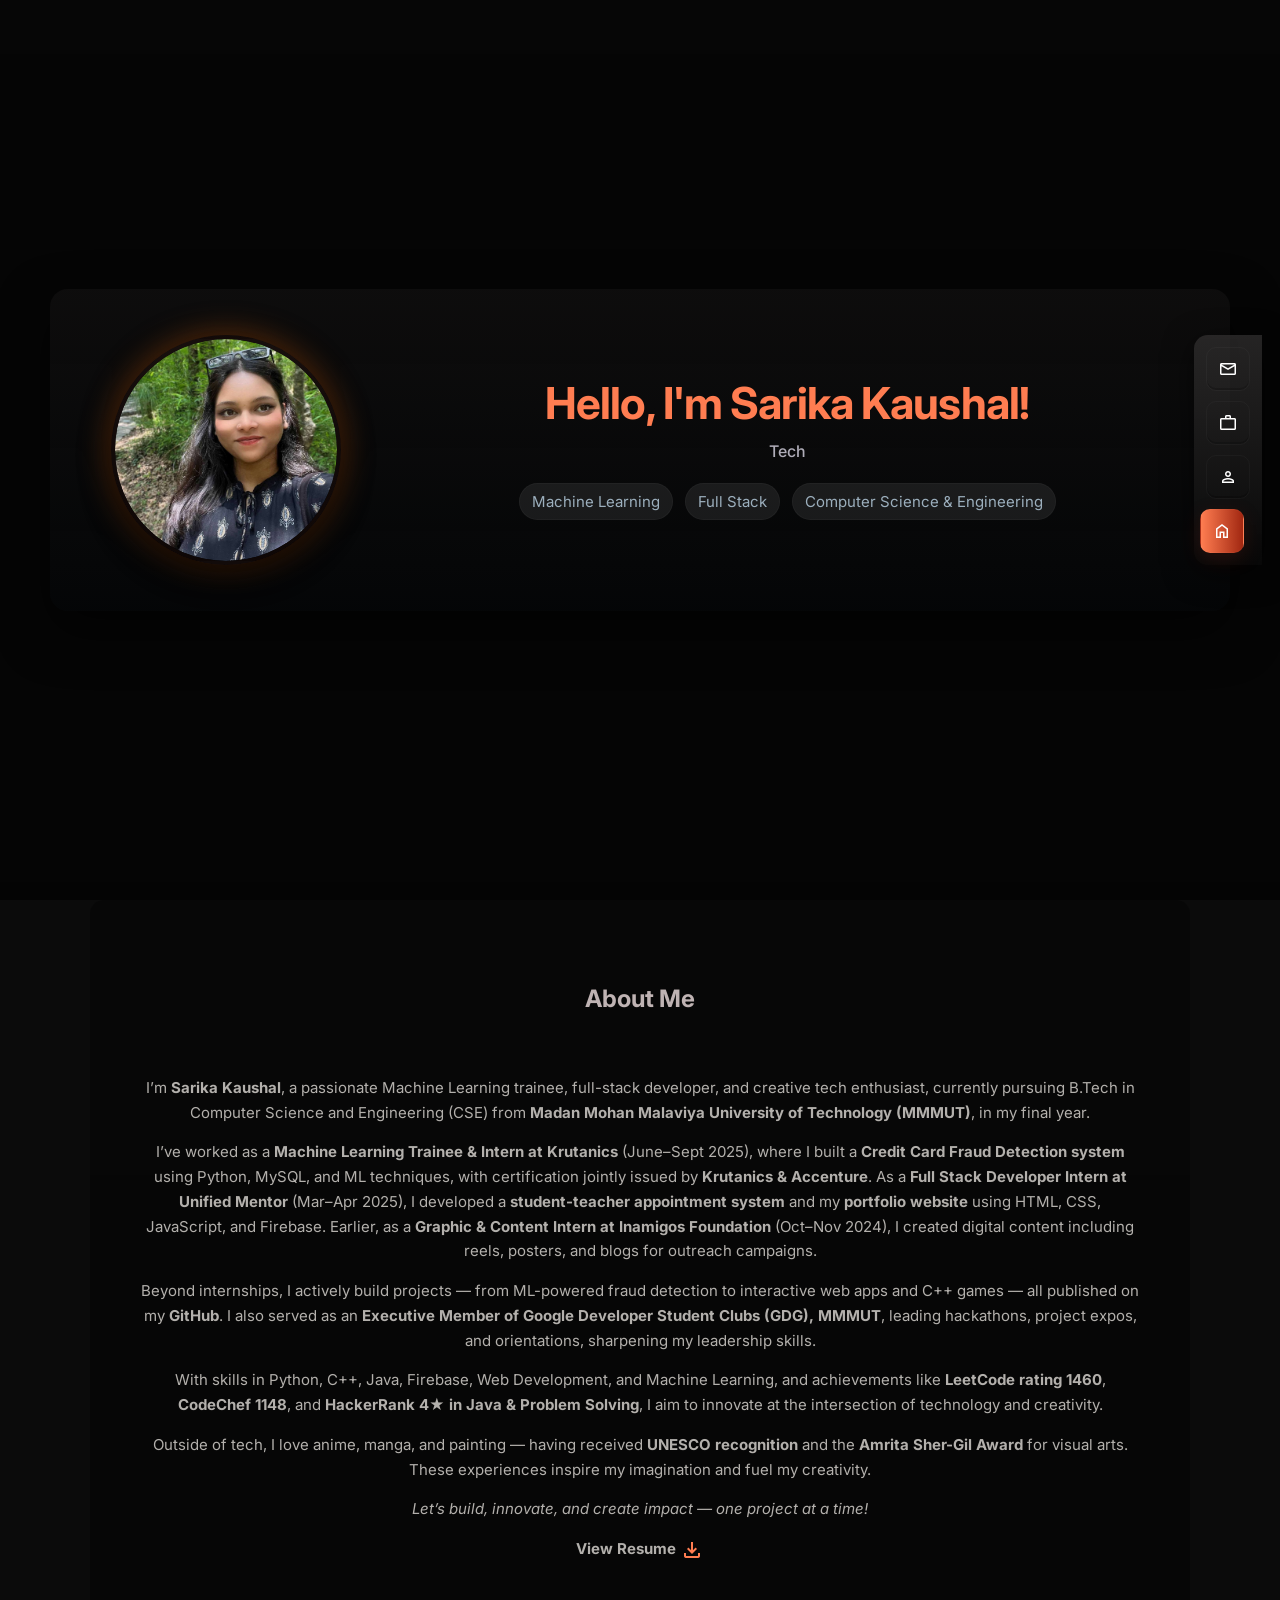
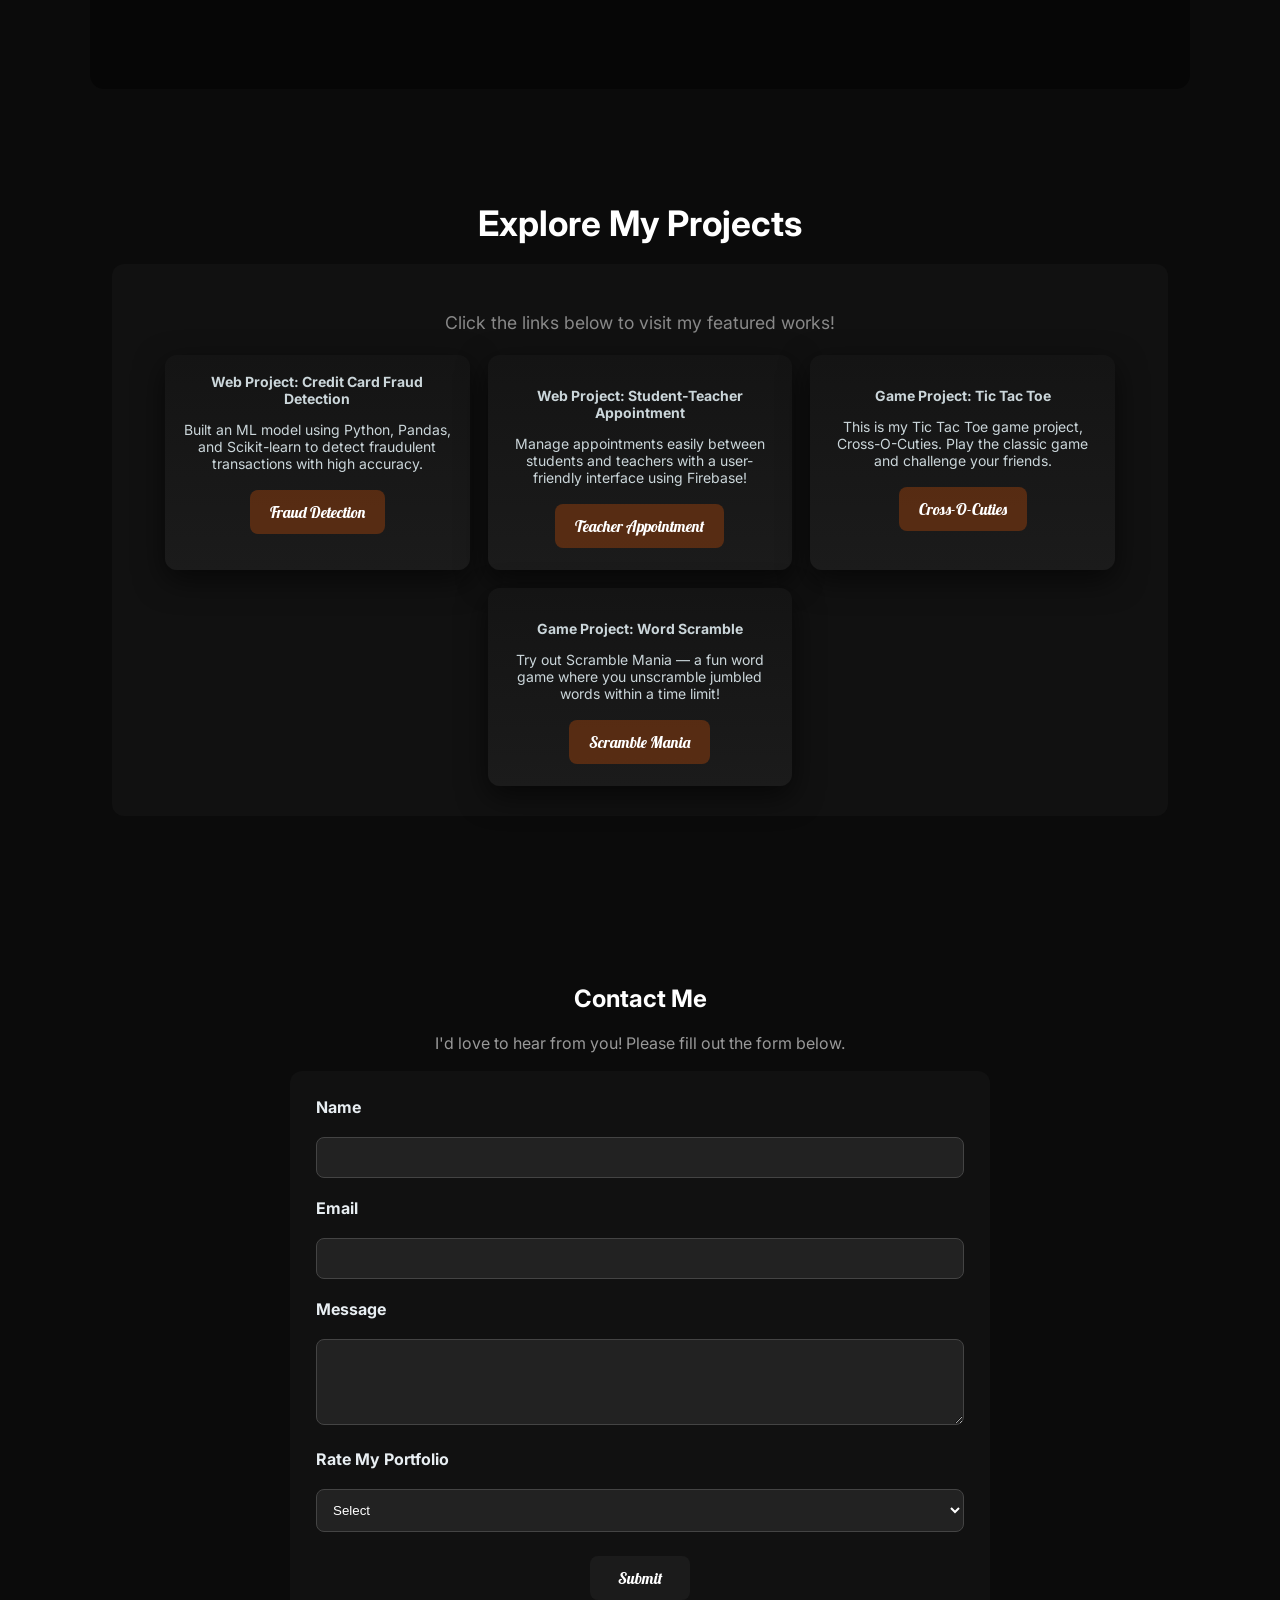
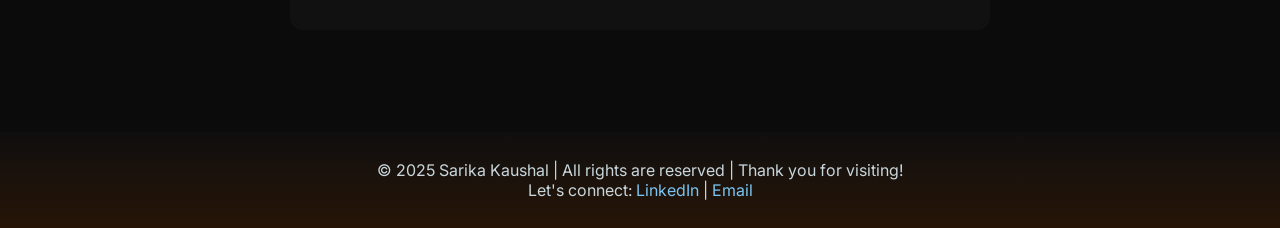
<file: index.html>
<!doctype html>
<html lang="en">
<head>
  <meta charset="utf-8" />
  <meta name="viewport" content="width=device-width,initial-scale=1" />
  <title>Portfolio — Sarika Kaushal</title>
  <link href="https://fonts.googleapis.com/css2?family=Lobster&family=Inter:wght@300;400;600;700&display=swap" rel="stylesheet">
  <link href="https://fonts.googleapis.com/css2?family=Material+Symbols+Outlined" rel="stylesheet" />
  <link rel="stylesheet" href="style.css">
  
</head>
<body>

  <div class="loading-screen" id="loadingScreen" aria-hidden="false">
    <div class="logo" role="img" aria-label="logo"></div>
    <div class="loading-text">Loading</div>
  </div>

  <nav class="navbar" aria-label="Main navigation">
    <a href="#contact-section" data-target="contact-section" title="Contact">
      <span class="material-symbols-outlined">mail</span>
    </a>
    <a href="#foood-section" data-target="foood-section" title="Projects">
      <span class="material-symbols-outlined">work</span>
    </a>
    <a href="#about-section" data-target="about-section" title="About">
      <span class="material-symbols-outlined">person</span>
    </a>
    <a href="#hero" class="active" data-target="hero" title="Home" onclick="goHome()">
      <span class="material-symbols-outlined">home</span>
    </a>
  </nav>

  <main id="main">


    <section id="hero" aria-labelledby="typewriter-title">
      <div class="hero-inner">

        <div class="profile-col">
          <div class="profile-pic" id="profileWrap">
            
            <img id="profileImage"
                 src="/profilepicture.jpg"
                 alt="Sarika Kaushal — profile">
          </div>
        </div>

        <div class="hero-col">
          <h1 id="typewriter-title" aria-live="polite"></h1>
          <h4 id="typewriter-desc" aria-live="polite"></h4>

          <div class="hero-meta" aria-hidden="true">
            <div class="pill">Machine Learning</div>
            <div class="pill">Full Stack</div>
            <div class="pill">Computer Science & Engineering</div>
          </div>
        </div>

      </div>
    </section>


    <section id="about-section">
      
      <div style="text-align:center;">
        <h1 style="color: rgb(191, 179, 179); margin-top:0;">About Me</h1>
      </div>
      <div class="about-container">
        <center>
        <p>
          I’m <strong>Sarika Kaushal</strong>, a passionate Machine Learning trainee, full-stack developer, and creative tech enthusiast, currently pursuing B.Tech in Computer Science and Engineering (CSE) from <strong>Madan Mohan Malaviya University of Technology (MMMUT)</strong>, in my final year.
        </p>

        <p>
          I’ve worked as a <strong>Machine Learning Trainee & Intern at Krutanics</strong> (June–Sept 2025), where I built a <strong>Credit Card Fraud Detection system</strong> using Python, MySQL, and ML techniques, with certification jointly issued by <strong>Krutanics & Accenture</strong>.  
          As a <strong>Full Stack Developer Intern at Unified Mentor</strong> (Mar–Apr 2025), I developed a <strong>student-teacher appointment system</strong> and my <strong>portfolio website</strong> using HTML, CSS, JavaScript, and Firebase.  
          Earlier, as a <strong>Graphic & Content Intern at Inamigos Foundation</strong> (Oct–Nov 2024), I created digital content including reels, posters, and blogs for outreach campaigns.
        </p>

        <p>
          Beyond internships, I actively build projects — from ML-powered fraud detection to interactive web apps and C++ games — all published on my <strong>GitHub</strong>.  
          I also served as an <strong>Executive Member of Google Developer Student Clubs (GDG), MMMUT</strong>, leading hackathons, project expos, and orientations, sharpening my leadership skills.
        </p>

        <p>
          With skills in Python, C++, Java, Firebase, Web Development, and Machine Learning, and achievements like <strong>LeetCode rating 1460</strong>, <strong>CodeChef 1148</strong>, and <strong>HackerRank 4★ in Java & Problem Solving</strong>, I aim to innovate at the intersection of technology and creativity.
        </p>

        <p>
          Outside of tech, I love anime, manga, and painting — having received <strong>UNESCO recognition</strong> and the <strong>Amrita Sher-Gil Award</strong> for visual arts. These experiences inspire my imagination and fuel my creativity.
        </p>

        <p><em>Let’s build, innovate, and create impact — one project at a time!</em></p>

        <p style="margin-top:10px;">
          <b>View Resume</b>
          <a href="https://drive.google.com/file/d/14m_S7NLWJyJQQhQQ71z7GZ2tgCIqTnr-/view?usp=drive_link" target="_blank" rel="noopener">
            <span class="material-symbols-outlined" style="cursor:pointer;color:var(--accent); vertical-align:middle;">download</span>
          </a>
        </p>
      </div>
    </center>
    </section>


    <section id="foood-section">
      
      <h1 style="font-size:2.2em; margin-bottom:20px; color:white; text-align:center">Explore My Projects</h1>
      <div id="content" style="background-color: #111; padding: 30px; text-align: center; color: white; border-radius: 12px; width:100%; max-width:1100px; margin: 0 auto;">
        <p style="font-size:1.1rem; color:#888; margin-bottom:22px">Click the links below to visit my featured works!</p>

        <div class="projects-grid" role="list">
          <div class="project-card" role="listitem">
            <p style="font-weight:bold; margin-top:0">Web Project: Credit Card Fraud Detection</p>
            <p>Built an ML model using Python, Pandas, and Scikit-learn to detect fraudulent transactions with high accuracy.</p>
            <button onclick="window.open('https://github.com/Sarika191/creditcard_fraud_detection','_blank');" class="project-button">Fraud Detection</button>
          </div>

          <div class="project-card" role="listitem">
            <p style="font-weight:bold">Web Project: Student-Teacher Appointment</p>
            <p>Manage appointments easily between students and teachers with a user-friendly interface using Firebase!</p>
            <button onclick="window.open('https://teacher-student-portal.netlify.app','_blank');" class="project-button">Teacher Appointment</button>
          </div>

          <div class="project-card" role="listitem">
            <p style="font-weight:bold">Game Project: Tic Tac Toe</p>
            <p>This is my Tic Tac Toe game project, Cross-O-Cuties. Play the classic game and challenge your friends.</p>
            <button onclick="window.open('https://github.com/Sarika191/Cross-O-Cuties','_blank');" class="project-button">Cross-O-Cuties</button>
          </div>

          <div class="project-card" role="listitem">
            <p style="font-weight:bold">Game Project: Word Scramble</p>
            <p>Try out Scramble Mania — a fun word game where you unscramble jumbled words within a time limit!</p>
            <button onclick="window.open('https://github.com/Sarika191/ScrambleMania','_blank');" class="project-button">Scramble Mania</button>
          </div>
        </div>
      </div>
    </section>

    <section id="contact-section">
      <h1 style="text-align:center; color:white; margin-top:0;">Contact Me</h1>
      <p style="text-align:center; color:#999;">I'd love to hear from you! Please fill out the form below.</p>

      <form onsubmit="handleSubmit(event)" style="max-width:700px;margin:18px auto;background:#111;padding:26px;border-radius:12px;">
        <label style="font-weight:bold;color:#e8eef2">Name</label><br><br>
        <input type="text" name="name" required style="width:100%;padding:12px;border-radius:8px;border:1px solid #444;background:#222;color:#fff"><br><br>

        <label style="font-weight:bold;color:#e8eef2">Email</label><br><br>
        <input type="email" name="email" required style="width:100%;padding:12px;border-radius:8px;border:1px solid #444;background:#222;color:#fff"><br><br>

        <label style="font-weight:bold;color:#e8eef2">Message</label><br><br>
        <textarea name="message" rows="4" required style="width:100%;padding:12px;border-radius:8px;border:1px solid #444;background:#222;color:#fff"></textarea><br><br>

        <label style="font-weight:bold;color:#e8eef2">Rate My Portfolio</label><br><br>
        <select name="rating" required style="width:100%;padding:12px;border-radius:8px;border:1px solid #444;background:#222;color:#fff">
          <option value="" disabled selected>Select</option>
          <option>Excellent</option>
          <option>Good</option>
          <option>Average</option>
          <option>Needs Improvement</option>
        </select><br><br>

        <div style="text-align:center">
          <button type="submit" style="padding:12px 28px;border-radius:8px;border:none;background:var(--panel);color:#fff;cursor:pointer">Submit</button>
        </div>
      </form>
   
    </section>

    <footer>
      © 2025 Sarika Kaushal | All rights are reserved | Thank you for visiting!
      <br>
      Let's connect:
      <a href="https://www.linkedin.com/in/sarika-kaushal-192a92283" target="_blank" style="color: #7bc5f4; text-decoration:none">LinkedIn</a> |
      <a href="https://mail.google.com/mail/?view=cm&fs=1&to=sarika99770@gmail.com&su=Portfolio%20Inquiry&body=Hi%20Sarika," target="_blank"  style="color: #7bc5f4; text-decoration:none">
  Email
</a>
    </footer>

  </main>

<script src="script.js">   </script>
</body>
</html>
</file>
<file: style.css>
.hidden {
  opacity: 0;
  visibility: hidden;
  pointer-events: none;
  transition: opacity 0.5s ease;
}

  :root{
    --bg-900: #0b0b0b;
    --bg-800: #111111;
    --panel:  #1b1b1b;
    --muted:  #9aa0a6;
    --accent: #ff7d51; 
    --accent-dark: #a12711;
    --glass: rgba(255,255,255,0.03);
  }

  *{box-sizing:border-box}
  html,body{height:100%}
  body{
    margin:0;
    font-family: 'Inter', 'Segoe UI', system-ui, sans-serif;
    background: var(--bg-900);
    color: #e8eef2;
    -webkit-font-smoothing:antialiased;
    -moz-osx-font-smoothing:grayscale;
    overflow-x:hidden;
  }


  body::before{
 content:"";
    position:fixed; inset:0;
    z-index:-3;
    background-image:url('https://images.wallpaperscraft.com/image/single/laptop_keyboard_glow_181211_3840x2160.jpg');
    background-size:cover;
    background-position:center;
    opacity:0.35;
    filter:brightness(1.2) contrast(1.05);
  }


  body::after{
    content:"";
    position:fixed;
    inset:0;
    z-index:-1;
    background: linear-gradient(180deg, rgba(0,0,0,0.45), rgba(0,0,0,0.55));
    pointer-events:none;
  }

  .navbar {
    position: fixed;
    right: 18px;
    top: 50%;
    transform: translateY(-50%);
    display: flex;
    flex-direction: column;
    gap: 10px;
    padding: 12px;
    background: linear-gradient(180deg, rgba(54, 52, 52, 0.667), rgba(10,10,10,0.77));
    border-radius: 14px 0 0 14px;
    box-shadow: 0 8px 30px rgba(0,0,0,0.6);
    z-index:999;
    min-width:64px;
    align-items:center;
  }

  .navbar a{
    display:flex;
    align-items:center;
    justify-content:center;
    width:44px;
    height:44px;
    border-radius:10px;
    text-decoration:none;
    color: #fff;
    font-family: 'Lobster', cursive;
    transition: all 250ms cubic-bezier(.2,.9,.2,1);
    background: transparent;
    border: 1px solid rgba(255,255,255,0.03);
    box-shadow: inset 0 -2px 0 rgba(0,0,0,0.2);
  }

  .navbar a .material-symbols-outlined{ font-size:20px; }

  .navbar a:hover{
    transform: translateX(-6px) scale(1.03);
    background: linear-gradient(90deg, rgba(255,92,40,0.12), rgba(161,39,17,0.06));
    color: var(--accent);
  }

  .navbar a.active{
    background: linear-gradient(90deg, var(--accent), var(--accent-dark));
    color: white;
    transform: translateX(-6px);
    box-shadow: 0 6px 20px rgba(161,39,17,0.18);
  }


  .nav-label{
    font-size:12px;
    color:var(--muted);
    margin-top:8px;
    display:none;
  }


   .loading-screen {
             position: fixed;
  width: 100%;
  height: 100%;
  background: rgba(0, 0, 0, 0.8);
  z-index: 1000;
  display: flex;
  justify-content: center;
  align-items: center;
  flex-direction: column;
  padding: 20px;
  box-sizing: border-box;
        }

        .loading-text {
         position: absolute;
  font-family: 'Lobster', cursive;
  font-size: 0.75rem;
  color: #ff4b2b;
  text-align: center;
  max-width: 70%;
  word-wrap: break-word;
  z-index: 2;
  pointer-events: none;
        }
        
        .logo {
  position: relative;
  width: 60px;
  height: 60px;
  border-radius: 50%;
  background: linear-gradient(32deg, #ff5c82, #a12711);
  animation: rotate 3s linear infinite;
  display: flex;
  justify-content: center;
  align-items: center;
  overflow: hidden;
}

.logo::before {
  content: '';
  position: absolute;
  top: 50%;
  left: 50%;
  transform: translate(-50%, -50%);
  width: 50px;
  height: 50px;
  border-radius: 50%;
  background-color: #000;
  animation: pulse 2s infinite;
   
}


    @keyframes rotate {
        0% {
            transform: rotate(0deg);
        }
        100% {
            transform: rotate(360deg);
        }
    }

    @keyframes pulse {
        0%, 100% {
            transform: translate(-50%, -50%) scale(1);
            opacity: 1;
        }
        50% {
            transform: translate(-50%, -50%) scale(1.1);
            opacity: 0.8;
        }
    }

  #hero{
    min-height:100vh;
    display:flex;
    align-items:center;
    justify-content:center;
    padding: 48px 28px;
  }

  .hero-inner{
    width:100%;
    max-width:1180px;
    display:flex;
    align-items:center;
    justify-content:center;
    gap:34px;
    background: linear-gradient(180deg, rgba(16, 15, 15, 0.782), rgba(15, 122, 228, 0.01));
    border-radius: 18px;
    padding: 46px;
    box-shadow: 0 20px 50px rgba(0,0,0,0.6);
  }

  
  .profile-col{
    flex: 0 0 260px;
    display:flex;
    align-items:center;
    justify-content:center;
  }

  .profile-pic {
    width: 230px;
    height: 230px;
    border-radius: 50%;
    overflow:hidden;
    border: 4px solid rgba(60, 16, 2, 0.17);
    box-shadow: 0 10px 30px rgba(0, 0, 0, 0.755), 0 0 30px rgba(126, 59, 11, 0.888);
    transition: transform .45s cubic-bezier(.2,.9,.2,1);
    background: linear-gradient(180deg, rgba(255,255,255,0.02), rgba(0,0,0,0.06));
  }

  .profile-pic img{
    width:100%;
    height:100%;
    object-fit:cover;
    display:block;
    border-radius: 50%;
    transform-origin:center center;
  }

  .profile-pic:hover{ transform: translateY(-6px) scale(1.02); }

    button {
      background-color:#c14d095e ; 
      border: none;           
      color: white;       
      padding: 12px 20px;  
      text-align: center;  
      text-decoration: none;    
      display: inline-block;
      font-family: 'Lobster', cursive;    
      font-size: 16px;   
      margin: 4px 2px;          
      cursor: pointer;          
      border-radius: 8px;      
      transition: background-color 0.3s ease; 

    }

    button:hover {
      background-color:  #c14d09b1; 
    }
    

  .hero-col{
    flex:1;
    color: #e8eef2;
    display:flex;
    flex-direction:column;
    align-items:center;
    text-align:center;
    gap:8px;
  }

  .hero-col h1{
    margin:0;
    font-size: clamp(28px, 4.2vw, 44px);
    letter-spacing: -0.02em;
    color: var(--accent);
    line-height:1.05;
  }
  .hero-col h4{
    margin:6px 0 0 0;
    font-weight:500;
    color: #b9b6c2;
    opacity:0.95;
  }


  .hero-meta{
    margin-top:14px;
    display:flex;
    gap:12px;
    align-items:center;
    justify-content:center;
    flex-wrap:wrap;
  }
  .pill{
    
    background: rgba(255, 255, 255, 0.079);
    padding:8px 12px;
    border-radius:999px;
    border: 1px solid rgba(255,255,255,0.03);
    font-size:15px;
    color:#9cafbd;
  }

  
  section{
    padding: 84px 22px;
    min-height:80vh;
  }

  #about-section{
    background: linear-gradient(180deg, rgba(0,0,0,0.32), rgba(0,0,0,0.45));
    border-radius: 14px;
    max-width:1100px;
    margin: 0 auto;
    color:#e8eef2;
  }

  .about-container{ padding:28px; line-height:1.65; color:#b3b0ac; font-size:15px; }

  #foood-section{
    max-width:1100px;
    margin: 0 auto;
  }

  .projects-grid{
    display:flex;
    gap:18px;
    flex-wrap:wrap;
    justify-content:center;
    margin-top:18px;
  }

  .project-card{
    width: calc(33% - 24px);
    min-width:240px;
    background: linear-gradient(180deg, #141414, #1b1b1b);
    border-radius:12px;
    padding:18px;
    box-shadow: 0 10px 30px rgba(0,0,0,0.6);
    transition: transform .28s ease, box-shadow .28s ease;
  }
  .project-card:hover{
    transform: translateY(-10px);
    box-shadow: 0 20px 40px rgba(161,39,17,0.08);
  }

  .project-card p{ color: #cbd6da; font-size:14px }


  form{ max-width:700px; margin: 8px auto; }


  footer{
    padding:28px 22px; text-align:center;
    background: linear-gradient(180deg, #13121295, #48220376);
    color:#c9d7dd;
  }


  @media (max-width: 980px){
    .hero-inner{ padding:34px; gap:18px; flex-direction:column-reverse; text-align:center; }
    .profile-col{ order: -1; }
    .project-card{ width: calc(50% - 18px); }
    .navbar{ right:10px; gap:8px; padding:10px; }
    .nav-label{ display:none; }
  }
  @media (max-width:600px){
    .project-card{ width: 100%; }
    .navbar{ right:6px; top:auto; bottom:14px; transform:none; flex-direction:row; border-radius:12px; left:50%; transform:translateX(-50%); }
    .navbar a{ width:44px; height:44px; }
    .nav-label{ display:none; }
  }
</file>
